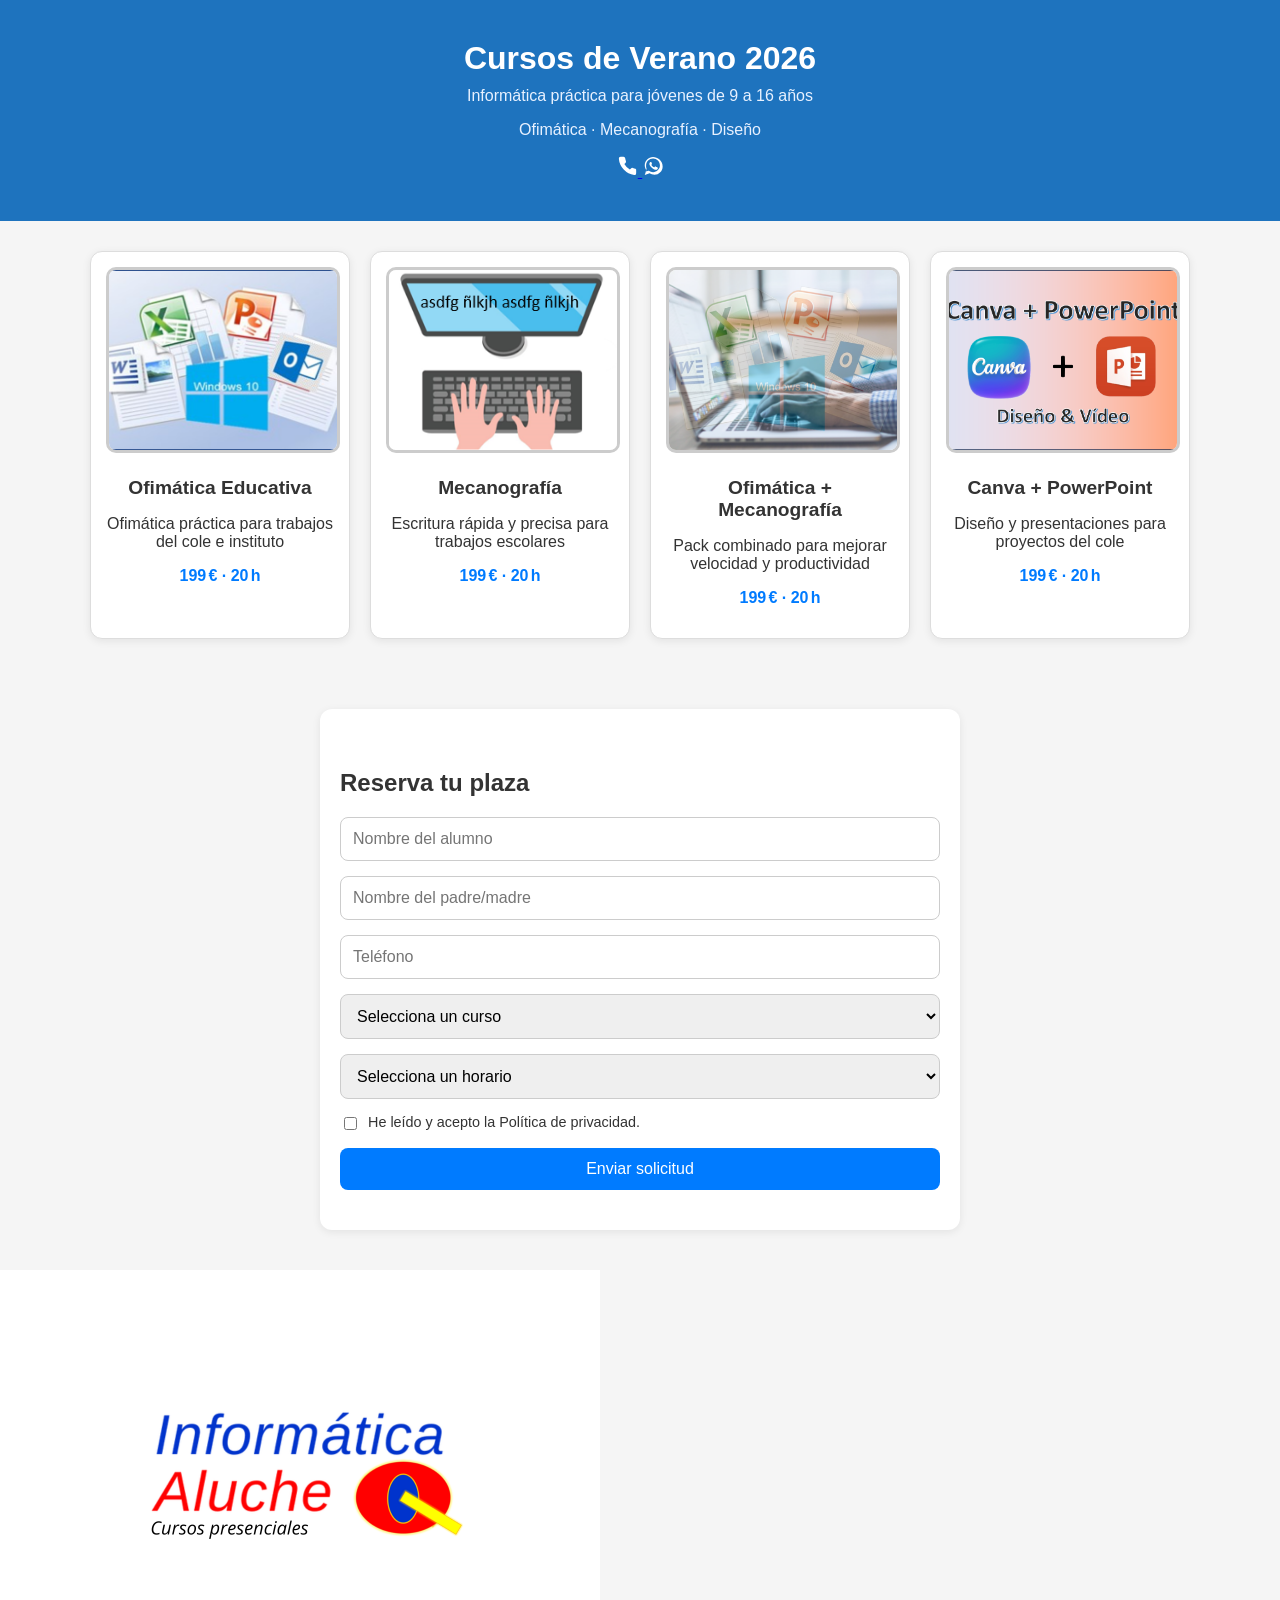
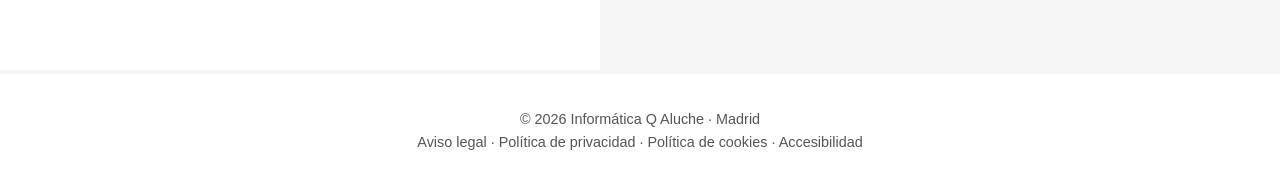
<file: index.html>
<!DOCTYPE html>
<html lang="es">
<head>
  <meta charset="UTF-8">
  <meta name="viewport" content="width=device-width, initial-scale=1.0">
  <title>Cursos de Verano 2026</title>
  <link rel="stylesheet" href="styles.css">
</head>

<body>

<header>
  <h1>Cursos de Verano 2026</h1>
  <p>Informática práctica para jóvenes de 9 a 16 años</p>
  <p>Ofimática · Mecanografía · Diseño</p>

  <!-- ICONOS REDONDOS -->
  <div class="botones-contacto-header">
    <a href="tel:+34600000000" class="icono-circular icono-telefono">
      <svg xmlns="http://www.w3.org/2000/svg" width="22" height="22" fill="white" viewBox="0 0 24 24">
        <path d="M22 16.92v3a2 2 0 0 1-2.18 2A19.79 19.79 0 0 1 3.1 4.18 2 2 0 0 1 5.11 2h3a2 2 0 0 1 2 1.72 12.84 12.84 0 0 0 .7 2.81 2 2 0 0 1-.45 2.11L9.09 9.91a16 16 0 0 0 6 6l1.27-1.27a2 2 0 0 1 2.11-.45 12.84 12.84 0 0 0 2.81.7A2 2 0 0 1 22 16.92z"/>
      </svg>
    </a>

    <a href="https://wa.me/34600000000" class="icono-circular icono-whatsapp">
      <svg xmlns="http://www.w3.org/2000/svg" width="22" height="22" fill="white" viewBox="0 0 32 32">
        <path d="M16.04 3C9.4 3 4 8.4 4 15.04c0 2.64.84 5.12 2.28 7.16L4 29l7.04-2.28c1.96 1.28 4.32 2 6.96 2 6.64 0 12.04-5.4 12.04-12.04C30.04 8.4 22.68 3 16.04 3zm0 22.04c-2.24 0-4.32-.72-6.04-1.96l-.44-.28-4.16 1.32 1.36-4.04-.28-.44A10.1 10.1 0 0 1 6 15.04c0-5.56 4.48-10.04 10.04-10.04S26.08 9.48 26.08 15.04 21.6 25.04 16.04 25.04zm5.2-7.52c-.28-.16-1.64-.84-1.88-.92-.24-.08-.4-.12-.56.12-.16.24-.64.92-.8 1.12-.16.2-.32.24-.6.08-.28-.16-1.16-.44-2.2-1.4-.8-.72-1.36-1.6-1.52-1.88-.16-.28-.02-.44.12-.6.12-.12.28-.32.4-.48.12-.16.16-.28.24-.48.08-.2.04-.36-.02-.52-.08-.16-.56-1.36-.76-1.88-.2-.48-.4-.4-.56-.4h-.48c-.16 0-.52.08-.8.36-.28.28-1.04 1-1.04 2.44 0 1.44 1.08 2.84 1.24 3.04.16.2 2.12 3.24 5.16 4.52.72.32 1.28.52 1.72.68.72.24 1.36.2 1.88.12.6-.08 1.84-.76 2.12-1.48.28-.72.28-1.32.2-1.48-.08-.16-.24-.24-.52-.4z"/>
      </svg>
    </a>
  </div>
</header>


  <section class="tarjetas">

    <div class="tarjeta">
      <img src="images/ofimatica.png" alt="Curso de ofimática para jóvenes en Madrid">
      <h3>Ofimática Educativa</h3>
      <p>Ofimática práctica para trabajos del cole e instituto</p>
      <p class="precio">199 € · 20 h</p>
    </div>

    <div class="tarjeta">
      <img src="images/mecasoft.png" alt="Curso de mecanografía para jóvenes en Madrid">
      <h3>Mecanografía</h3>
      <p>Escritura rápida y precisa para trabajos escolares</p>
      <p class="precio">199 € · 20 h</p>
    </div>

    <div class="tarjeta">
      <img src="images/ofimatica_meca.png" alt="Curso combinado de informática para jóvenes en Madrid">
      <h3>Ofimática + Mecanografía</h3>
      <p>Pack combinado para mejorar velocidad y productividad</p>
      <p class="precio">199 € · 20 h</p>
    </div>

    <div class="tarjeta">
      <img src="images/canva-power.png" alt="Curso de diseño digital para jóvenes en Madrid">
      <h3>Canva + PowerPoint</h3>
      <p>Diseño y presentaciones para proyectos del cole</p>
      <p class="precio">199 € · 20 h</p>
    </div>

  </section>

  <section class="formulario">
    <h2>Reserva tu plaza</h2>

<form action="https://api.staticforms.xyz/submit" method="post">
  <input type="hidden" name="accessKey" value="sf_9e534b99d00be1117c17d81c">

  <input type="hidden" name="redirectTo" value="https://informaticaaluche.github.io/cursos-de-verano-26/gracias.html">

  <input type="text" name="name" placeholder="Nombre del alumno" required>
  <input type="text" name="parent" placeholder="Nombre del padre/madre" required>
  <input type="tel" name="phone" placeholder="Teléfono" required>

  <select name="curso" required>
    <option value="">Selecciona un curso</option>
    <option value="Ofimática educativa">Ofimática educativa</option>
    <option value="Mecanografía">Mecanografía</option>
    <option value="Ofimática + Mecanografía">Ofimática + Mecanografía</option>
    <option value="Canva + PowerPoint">Canva + PowerPoint</option>
  </select>

  <select name="horario" required>
    <option value="">Selecciona un horario</option>
    <option value="Mañanas">Mañanas</option>
    <option value="Tardes">Tardes</option>
    <option value="Sábados por la mañana">Sábados por la mañana</option>
  </select>

  <label class="check-legal">
    <input type="checkbox" name="privacy" required>
    <span>He leído y acepto la Política de privacidad.</span>
  </label>

  <button type="submit">Enviar solicitud</button>
</form>

  </section>
<div class="logo-final">
  <img src="images/logo_q.png" alt="Informática Aluche">
</div>

  <footer>
    <p class="footer-text">
      © 2026 Informática Q Aluche · Madrid<br>
      <a href="https://informaticaaluche.com/aviso-legal/" target="_blank">Aviso legal</a> · 
      <a href="https://informaticaaluche.com/politica-privacidad/" target="_blank">Política de privacidad</a> · 
      <a href="https://informaticaaluche.com/politica-de-cookies/" target="_blank">Política de cookies</a> · 
      <a href="https://informaticaaluche.com/accesibilidad/" target="_blank">Accesibilidad</a>
    </p>
  </footer>

</body>
</html>
</file>
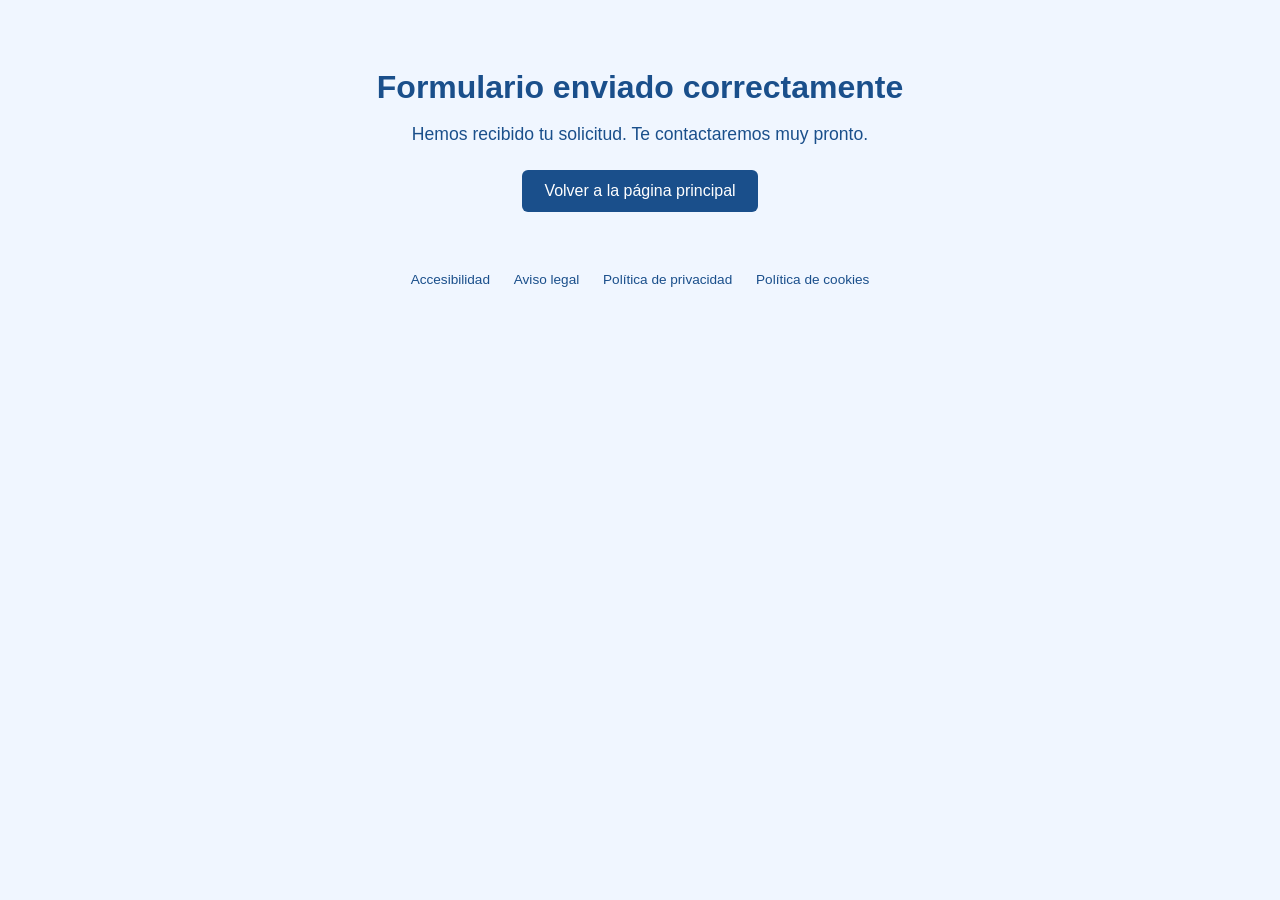
<file: gracias.html>
<!DOCTYPE html>
<html lang="es">
<head>
<meta charset="UTF-8">
<meta name="viewport" content="width=device-width, initial-scale=1.0">
<title>Gracias</title>

<style>
    body {
        font-family: Arial, sans-serif;
        text-align: center;
        padding: 40px;
        background: #f0f6ff;
        color: #1a4f8b;
    }

    h1 {
        font-size: 2rem;
        margin-bottom: 10px;
    }

    p {
        font-size: 1.1rem;
        margin-bottom: 25px;
    }

    a.boton-volver {
        display: inline-block;
        padding: 12px 22px;
        background: #1a4f8b;
        color: white;
        text-decoration: none;
        border-radius: 6px;
        font-size: 1rem;
    }

    footer a {
        color: #1a4f8b;
        text-decoration: none;
        margin: 0 10px;
    }
</style>
</head>

<body>

    <h1>Formulario enviado correctamente</h1>
    <p>Hemos recibido tu solicitud. Te contactaremos muy pronto.</p>

    <a class="boton-volver" href="https://informaticaaluche.github.io/cursos-de-verano-26/">
        Volver a la página principal
    </a>

    <footer style="text-align:center; padding:20px; margin-top:40px; font-size:0.85rem; color:#555;">
        <a href="https://www.informaticaaluche.com/accesibilidad/">Accesibilidad</a>
        <a href="https://www.informaticaaluche.com/aviso-legal/">Aviso legal</a>
        <a href="https://www.informaticaaluche.com/politica-privacidad/">Política de privacidad</a>
        <a href="https://www.informaticaaluche.com/politica-de-cookies/">Política de cookies</a>
    </footer>

</body>
</html>
</file>
<file: styles.css>
/* GENERAL */
body {
  font-family: Arial, sans-serif;
  margin: 0;
  padding: 0;
  background: #f5f5f5;
  color: #333;
}

/* HEADER AZUL ORIGINAL */
header {
  background: #1e73be;
  color: white;
  text-align: center;
  padding: 40px 20px;
}

header h1 {
  margin: 0;
  font-size: 2rem;
  color: white;
}

header p {
  margin-top: 10px;
  font-size: 1rem;
  color: #e8f1ff;
}

/* TARJETAS */
.tarjetas {
  display: grid;
  grid-template-columns: repeat(auto-fit, minmax(230px, 1fr));
  gap: 20px;
  padding: 30px;
  max-width: 1100px;
  margin: auto;
}

.tarjeta {
  background: white;
  border: 1px solid #ddd;
  border-radius: 12px;
  padding: 15px;
  text-align: center;
  box-shadow: 0 2px 8px rgba(0,0,0,0.08);
}

/* IMÁGENES OPTIMIZADAS */
.tarjeta img {
  width: 100%;
  height: 180px;
  object-fit: cover;
  border-radius: 10px;
  border: 3px solid #ccc;
  background: white;
  margin-bottom: 10px;
}

.tarjeta h3 {
  margin: 10px 0 5px;
  font-size: 1.2rem;
  color: #333;
}

.precio {
  font-weight: bold;
  color: #007bff;
  margin-top: 8px;
}

/* FORMULARIO */
.formulario {
  background: white;
  padding: 40px 20px;
  max-width: 600px;
  margin: 40px auto;
  border-radius: 12px;
  box-shadow: 0 2px 8px rgba(0,0,0,0.08);
}

form {
  display: flex;
  flex-direction: column;
  gap: 15px;
}

input,
select {
  padding: 12px;
  border-radius: 8px;
  border: 1px solid #ccc;
  font-size: 1rem;
}

button {
  padding: 12px;
  background: #007bff;
  color: white;
  border: none;
  border-radius: 8px;
  font-size: 1rem;
  cursor: pointer;
}

/* CHECKBOX LEGAL */
.check-legal {
  font-size: 0.9rem;
  display: flex;
  gap: 8px;
  align-items: flex-start;
}

/* FOOTER */
footer {
  text-align: center;
  padding: 20px;
  background: white;
  color: #555;
  font-size: 0.9rem;
  line-height: 1.6;
}

footer a {
  color: #555;
  text-decoration: none;
}

footer a:hover {
  text-decoration: underline;
}

/* Responsive footer */
@media (max-width: 480px) {
  .footer-text {
    font-size: 0.85rem;
    line-height: 1.5;
  }
.botones-contacto-header {
  margin-top: 18px;
  display: flex;
  justify-content: center;
  gap: 15px;
}

.btn-llamar-header,
.btn-whatsapp-header {
  display: flex;
  align-items: center;
  gap: 8px;
  padding: 10px 16px;
  border-radius: 8px;
  color: white;
  text-decoration: none;
  font-size: 0.95rem;
  font-weight: bold;
}

.btn-llamar-header {
  background: rgba(255, 255, 255, 0.25);
}

.btn-whatsapp-header {
  background: #25D366;
}
.botones-contacto-header {
  margin-top: 18px;
  display: flex;
  justify-content: center;
  gap: 18px;
}

.icono-circular {
  width: 48px;
  height: 48px;
  border-radius: 50%;
  display: flex;
  align-items: center;
  justify-content: center;
  text-decoration: none;
}

.icono-telefono {
  background: #4da3ff; /* azul claro */
}

.icono-whatsapp {
  background: #25D366; /* verde oficial WhatsApp */
}

.icono-circular svg {
  pointer-events: none;
}
.botones-contacto-header {
  margin-top: 18px;
  display: flex;
  justify-content: center;
  gap: 28px; /* más separación en PC */
}

.icono-circular {
  width: 48px;
  height: 48px;
  border-radius: 50%;
  display: flex;
  align-items: center;
  justify-content: center;
  text-decoration: none;
  border: 3px solid rgba(255, 255, 255, 0.6); /* borde blanco para PC */
}

.icono-telefono {
  background: #4da3ff; /* azul claro */
}

.icono-whatsapp {
  background: #25D366; /* verde WhatsApp */
}

.icono-circular svg {
  pointer-events: none;
}
body {
  background: linear-gradient(to bottom, #f2f2f2, #e6e6e6);
}
.logo-final {
  text-align: center;
  margin: 40px 0 20px;
}

.logo-final img {
  background: white;
  border-radius: 6px;
  padding: 6px;
  width: 120px
}

}

  
}
</file>
